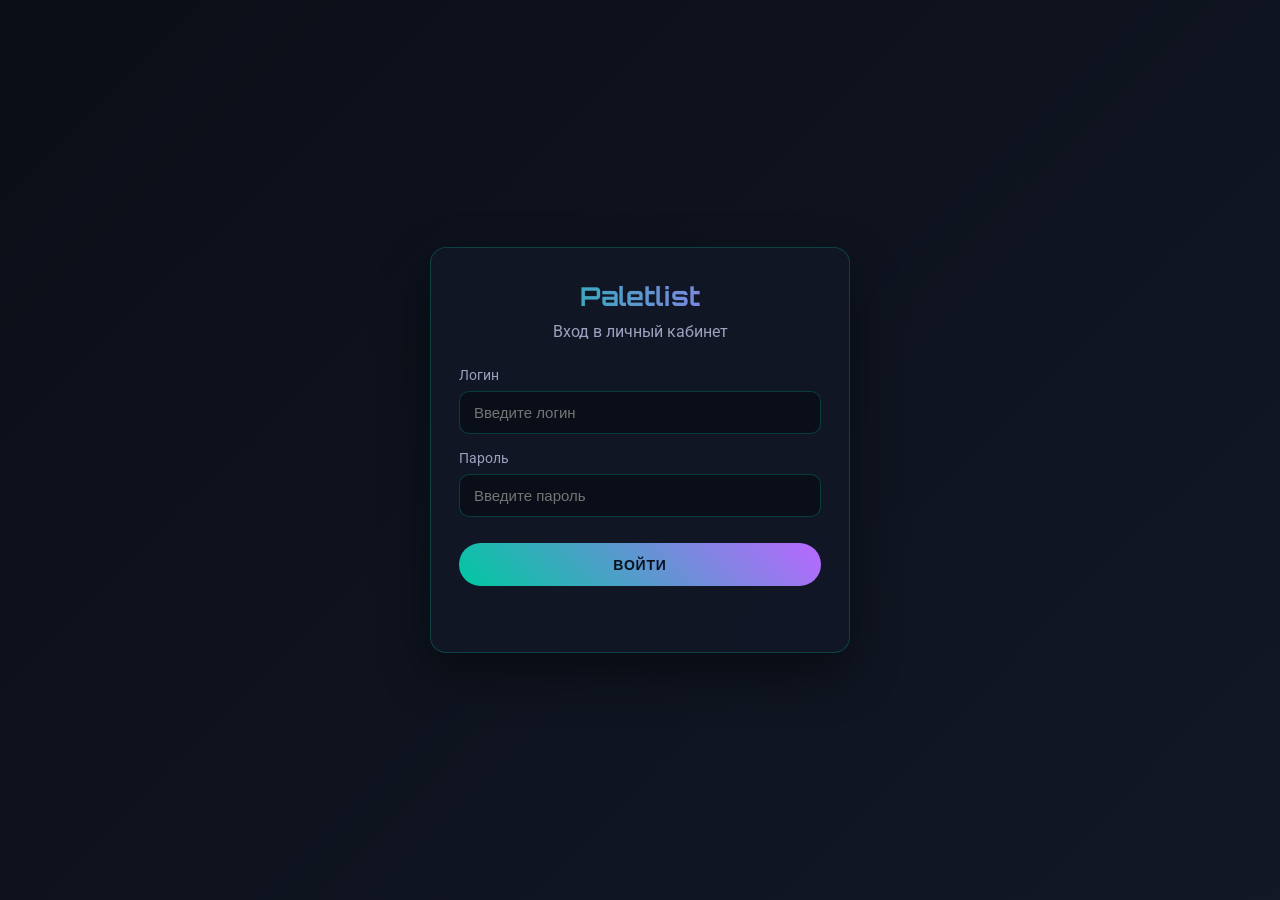
<file: index.html>
<!doctype html>
<html lang="ru">
  <head>
    <meta charset="UTF-8" />
    <meta name="viewport" content="width=device-width, initial-scale=1.0" />
    <title>Paletlist - Вход</title>
    <link
      rel="stylesheet"
      href="https://fonts.googleapis.com/css2?family=Orbitron:wght@500;700&family=Roboto:wght@300;400;500&display=swap"
    />
    <style>
      :root {
        --bg-primary: #0a0e17;
        --bg-secondary: #121826;
        --accent-teal: #00c8a0;
        --accent-purple: #b967ff;
        --text-main: #e0e0ff;
        --text-muted: #a0a0c0;
      }

      * {
        margin: 0;
        padding: 0;
        box-sizing: border-box;
      }

      body {
        min-height: 100vh;
        display: flex;
        align-items: center;
        justify-content: center;
        padding: 24px;
        background: linear-gradient(135deg, var(--bg-primary), var(--bg-secondary));
        font-family: "Roboto", sans-serif;
        color: var(--text-main);
      }

      .login-card {
        width: 100%;
        max-width: 420px;
        background: rgba(18, 24, 38, 0.82);
        border: 1px solid rgba(0, 200, 160, 0.25);
        border-radius: 16px;
        padding: 32px 28px;
        box-shadow: 0 20px 50px rgba(0, 0, 0, 0.45);
        backdrop-filter: blur(8px);
      }

      .logo {
        font-family: "Orbitron", sans-serif;
        font-size: 26px;
        font-weight: 700;
        text-align: center;
        margin-bottom: 10px;
        background: linear-gradient(to right, var(--accent-teal), var(--accent-purple));
        -webkit-background-clip: text;
        -webkit-text-fill-color: transparent;
      }

      .subtitle {
        text-align: center;
        color: var(--text-muted);
        margin-bottom: 26px;
      }

      .field {
        margin-bottom: 16px;
      }

      label {
        display: block;
        margin-bottom: 8px;
        color: var(--text-muted);
        font-size: 14px;
      }

      input {
        width: 100%;
        border: 1px solid rgba(0, 200, 160, 0.25);
        border-radius: 10px;
        padding: 12px 14px;
        background: rgba(10, 14, 23, 0.75);
        color: var(--text-main);
        font-size: 15px;
        outline: none;
      }

      input:focus {
        border-color: var(--accent-teal);
        box-shadow: 0 0 0 3px rgba(0, 200, 160, 0.18);
      }

      button {
        width: 100%;
        margin-top: 10px;
        border: none;
        border-radius: 30px;
        padding: 13px 16px;
        font-family: "Orbitron", sans-serif;
        font-size: 14px;
        font-weight: 700;
        letter-spacing: 0.8px;
        text-transform: uppercase;
        cursor: pointer;
        color: #09111e;
        background: linear-gradient(45deg, var(--accent-teal), var(--accent-purple));
        transition: transform 0.2s ease, box-shadow 0.2s ease;
      }

      button:hover {
        transform: translateY(-2px);
        box-shadow: 0 10px 20px rgba(0, 200, 160, 0.35);
      }

      button:disabled {
        opacity: 0.65;
        cursor: wait;
        transform: none;
      }

      .error-message {
        margin-top: 14px;
        min-height: 20px;
        color: #ff8da1;
        font-size: 14px;
        text-align: center;
      }

      @media (max-width: 768px) {
        body {
          align-items: stretch;
          padding: max(16px, env(safe-area-inset-top, 0px)) 16px max(20px, env(safe-area-inset-bottom, 0px));
        }

        .login-card {
          padding: 26px 20px;
          border-radius: 14px;
        }

        .logo {
          font-size: 22px;
        }

        input {
          font-size: 16px;
        }

        button {
          padding: 15px 16px;
          font-size: 13px;
        }
      }
    </style>
  </head>
  <body>
    <main class="login-card">
      <h1 class="logo">Paletlist</h1>
      <p class="subtitle">Вход в личный кабинет</p>
      <form id="login-form" method="post" action="#" autocomplete="on">
        <div class="field">
          <label for="login">Логин</label>
          <input
            id="login"
            name="login"
            type="text"
            placeholder="Введите логин"
            autocomplete="username"
            required
          />
        </div>
        <div class="field">
          <label for="password">Пароль</label>
          <input
            id="password"
            name="password"
            type="password"
            placeholder="Введите пароль"
            autocomplete="current-password"
            required
          />
        </div>
        <button id="login-submit" type="submit">Войти</button>
        <p id="error-message" class="error-message"></p>
      </form>
    </main>
    <script>
      (function () {
        const AUTH_STORAGE_KEY = "paletlist_auth_token";
        const form = document.getElementById("login-form");
        const errorMessage = document.getElementById("error-message");
        const submitBtn = document.getElementById("login-submit");

        try {
          sessionStorage.removeItem(AUTH_STORAGE_KEY);
        } catch (e) {
          /* ignore */
        }

        form.addEventListener("submit", async (event) => {
          event.preventDefault();
          errorMessage.textContent = "";
          const login = document.getElementById("login").value.trim();
          const password = document.getElementById("password").value;
          if (!login || !password) {
            errorMessage.textContent = "Введите логин и пароль";
            return;
          }
          submitBtn.disabled = true;
          try {
            const res = await fetch("/api/auth/login", {
              method: "POST",
              headers: { "Content-Type": "application/json" },
              body: JSON.stringify({ login, password }),
            });
            const data = await res.json().catch(() => ({}));
            if (!res.ok) {
              errorMessage.textContent = data.message || "Неверный логин или пароль";
              return;
            }
            const token = data.token;
            if (!token) {
              errorMessage.textContent = "Ошибка входа. Попробуйте снова.";
              return;
            }
            try {
              sessionStorage.setItem(AUTH_STORAGE_KEY, token);
            } catch (e) {
              errorMessage.textContent = "Не удалось сохранить сессию браузера.";
              return;
            }
            window.location.href = "admin.html";
          } catch (e) {
            errorMessage.textContent = "Нет связи с сервером.";
          } finally {
            submitBtn.disabled = false;
          }
        });
      })();
    </script>
  </body>
</html>
</file>
